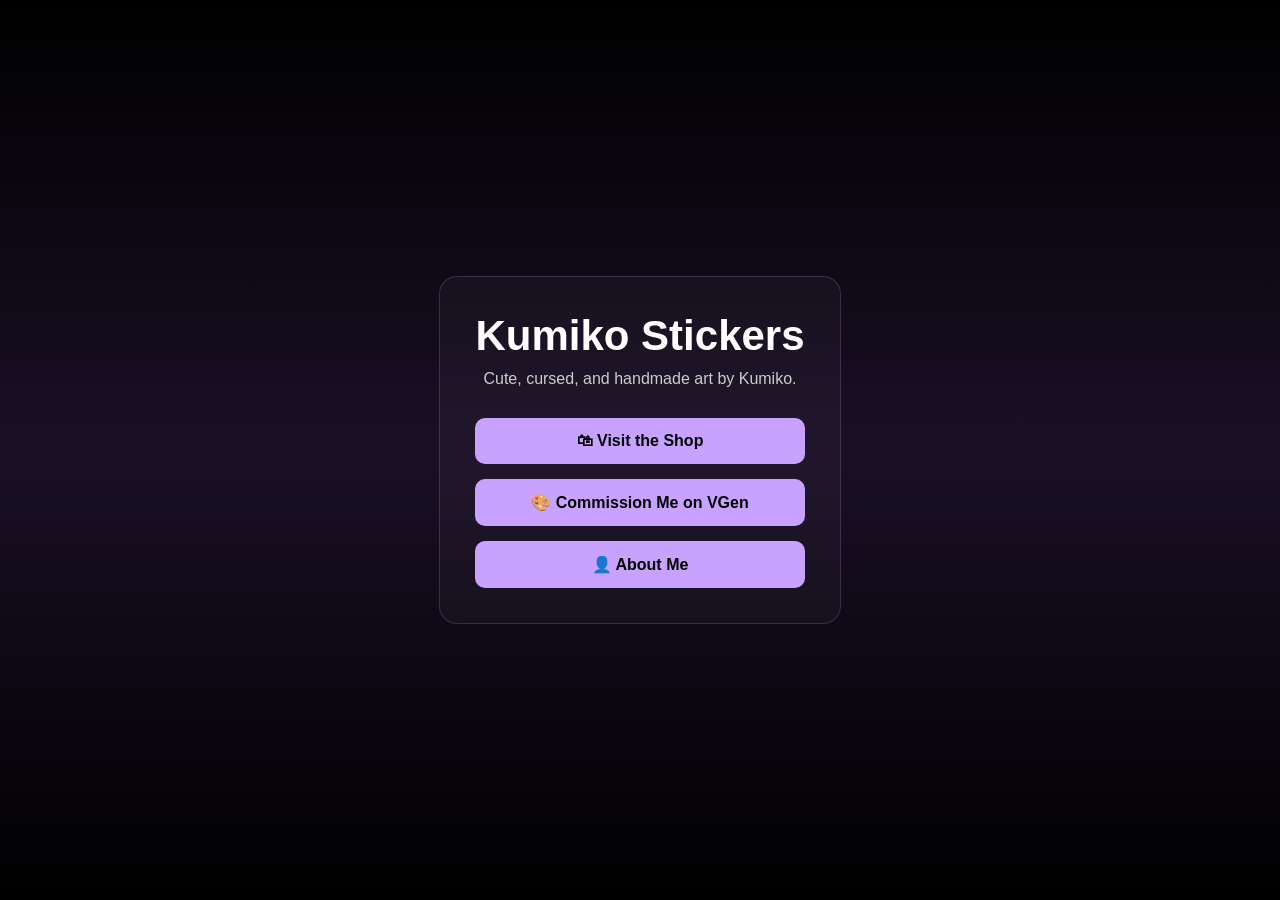
<file: index.html>
<!DOCTYPE html>
<html lang="en">
<head>
  <meta charset="UTF-8">
  <title>Kumiko Stickers</title>
  <link rel="stylesheet" href="style.css">
  <meta name="viewport" content="width=device-width, initial-scale=1.0">
</head>

<body class="home">

<div class="intro-container">
  <h1>Kumiko Stickers</h1>

  <p class="tagline">
    Cute, cursed, and handmade art by Kumiko.
  </p>

  <div class="menu-buttons">
    <a href="store.html" class="menu-btn">🛍 Visit the Shop</a>
    <a href="https://vgen.co/KumikoStickers" class="menu-btn">🎨 Commission Me on VGen</a>
    <a href="about.html" class="menu-btn">👤 About Me</a>
  </div>
</div>

</body>
</html>
</file>
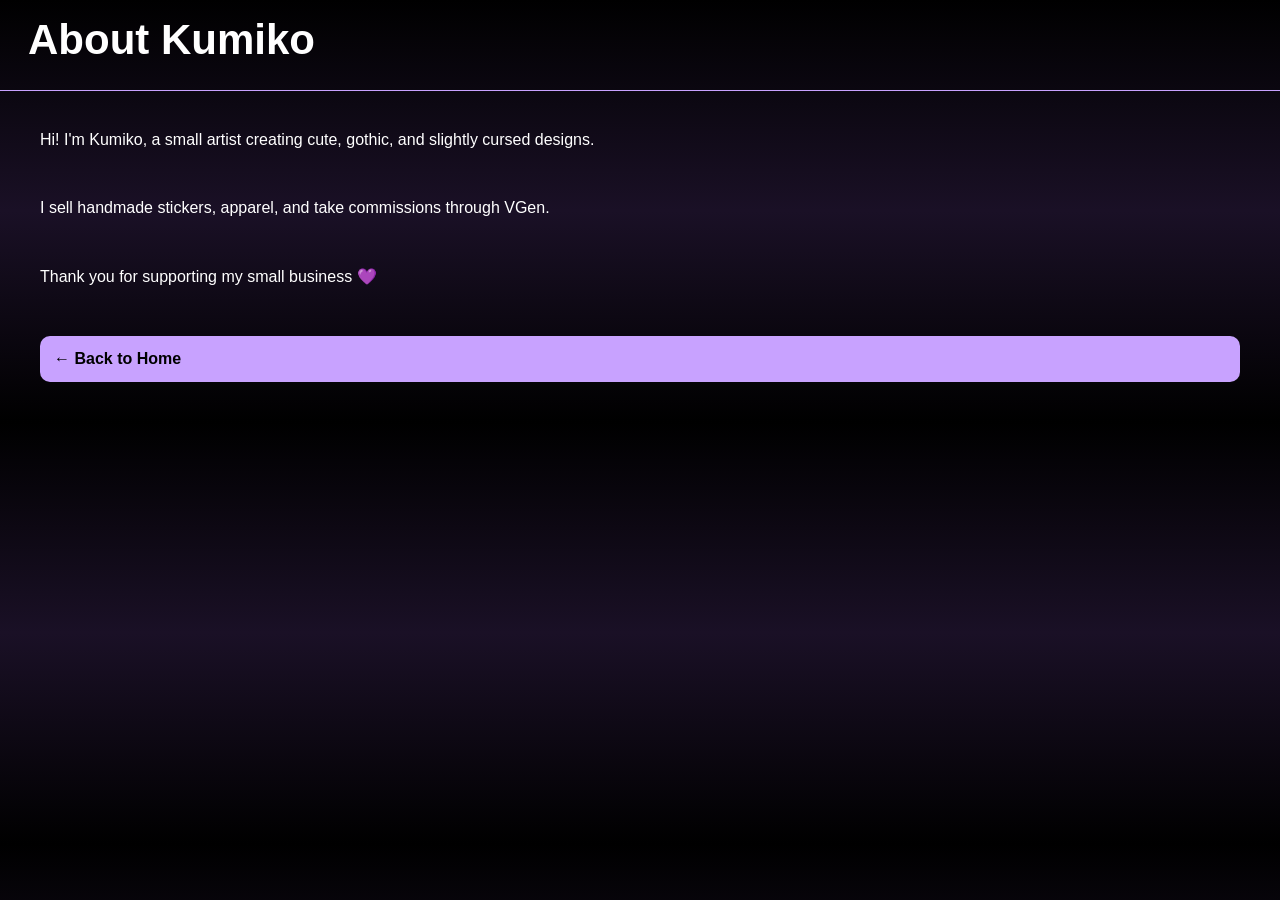
<file: about.html>
<!DOCTYPE html>
<html lang="en">
<head>
  <meta charset="UTF-8">
  <title>About - Kumiko Stickers</title>

  <link rel="stylesheet" href="style.css">

  <meta name="viewport" content="width=device-width, initial-scale=1.0">
</head>

<body>

<header>
  <h1>About Kumiko</h1>
</header>

<main class="about-container">

  <p>
    Hi! I'm Kumiko, a small artist creating cute, gothic, and slightly cursed designs.
  </p>

  <p>
    I sell handmade stickers, apparel, and take commissions through VGen.
  </p>

  <p>
    Thank you for supporting my small business 💜
  </p>

  <a href="index.html" class="menu-btn">
    ← Back to Home
  </a>

</main>

</body>
</html>
</file>
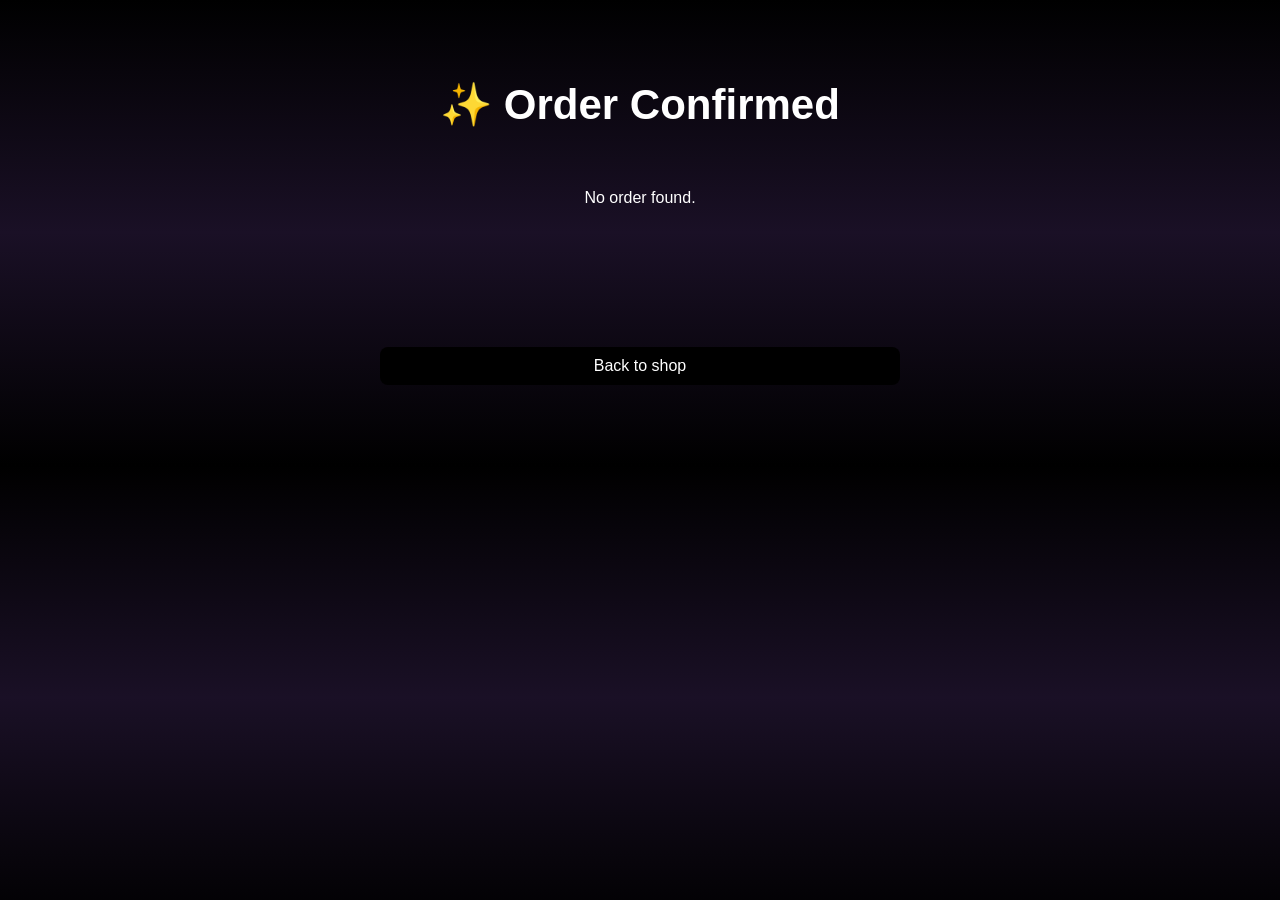
<file: success.html>
<!DOCTYPE html>
<html lang="en">
<head>
  <meta charset="UTF-8">
  <meta name="viewport" content="width=device-width, initial-scale=1.0">
  <title>Order Confirmed</title>
  <link rel="stylesheet" href="style.css">
</head>

<body class="store-page">

  <main style="max-width:600px;margin:40px auto;text-align:center;">

    <h1>✨ Order Confirmed</h1>

    <p id="message">Processing your order...</p>

    <div id="order-summary" style="text-align:left;margin-top:20px;"></div>

    <a href="store.html" style="
      display:inline-block;
      margin-top:20px;
      padding:10px 20px;
      background:#000;
      color:#fff;
      text-decoration:none;
      border-radius:8px;
    ">
      Back to shop
    </a>

  </main>

  <script>
    const order = JSON.parse(localStorage.getItem("lastOrder"));

    const message = document.getElementById("message");
    const summary = document.getElementById("order-summary");

    if (!order) {
      message.textContent = "No order found.";
    } else {
      message.textContent = "Thank you for your purchase!";

      summary.innerHTML = `
        <h3>Order Summary</h3>
        <p><strong>Total:</strong> £${order.total.toFixed(2)}</p>
        <p><strong>Shipping:</strong> £${order.shipping.toFixed(2)}</p>
        <p><strong>Items:</strong></p>
        <ul>
          ${order.items.map(i => `
            <li>${i.name} x${i.qty}</li>
          `).join("")}
        </ul>
      `;
    }
  </script>

</body>
</html>
</file>
<file: style.css>
/* =============================
   RESET
============================= */

* {
  margin: 0;
  padding: 0;
  box-sizing: border-box;
}

body {
  font-family: Arial, sans-serif;
  color: #fff;
  background: linear-gradient(180deg, #000, #1a1026, #000);
}

/* =============================
   HOME ONLY
============================= */

body.home {
  display: flex;
  justify-content: center;
  align-items: center;
  min-height: 100vh;
  text-align: center;
}

.intro-container {
  max-width: 500px;
  padding: 35px;
  background: rgba(255,255,255,0.03);
  border-radius: 18px;
  border: 1px solid rgba(200,162,255,0.2);
}

h1 {
  font-size: 42px;
  margin-bottom: 10px;
}

.tagline {
  color: #ccc;
  margin-bottom: 30px;
}

.menu-buttons {
  display: flex;
  flex-direction: column;
  gap: 15px;
}

.menu-btn {
  padding: 14px;
  background: #C8A2FF;
  color: black;
  text-decoration: none;
  border-radius: 10px;
  font-weight: bold;
}

/* =============================
   STORE LAYOUT
============================= */

body.store-page {
  text-align: left;
}

header {
  display: flex;
  justify-content: space-between;
  padding: 16px 28px;
  border-bottom: 1px solid #C8A2FF;
}

/* CART */

.header-right {
  position: fixed;
  top: 20px;
  right: 20px;
  display: flex;
  flex-direction: column;
  gap: 10px;
}

.cart-icon {
  background: #1c1c1c;
  padding: 10px 14px;
  border-radius: 10px;
  cursor: pointer;
}

.cart {
  position: fixed;
  right: -350px;
  top: 0;
  width: 300px;
  height: 100%;
  background: #1c1c1c;
  padding: 20px;
  transition: 0.3s;
  border-left: 2px solid #C8A2FF;
}

.cart.open {
  right: 0;
}

/* CATEGORIES */

main {
  padding: 40px;
  display: flex;
  flex-direction: column;
  gap: 50px;
}

.category h2 {
  border-left: 3px solid #C8A2FF;
  padding-left: 10px;
  margin-bottom: 10px;
}

/* GRID */

.grid {
  display: grid;
  grid-template-columns: repeat(auto-fill, minmax(160px, 1fr));
  gap: 18px;
}

/* PRODUCT */

.product {
  background: #1c1c1c;
  padding: 14px;
  border-radius: 14px;
}

.product img {
  width: 100%;
  border-radius: 10px;
}

/* BUTTON */

button {
  margin-top: 10px;
  padding: 10px;
  background: #C8A2FF;
  border: none;
  border-radius: 8px;
  cursor: pointer;
  font-weight: bold;
}

/* CART LIST */

#cart-items {
  list-style: none;
}

#cart-items li {
  padding: 6px 0;
  border-bottom: 1px solid #333;
}

#total {
  color: #C8A2FF;
}

#cart-items li {
  display: flex;
  justify-content: space-between;
  align-items: center;
  gap: 10px;
}

#cart-items button {
  padding: 4px 8px;
  font-size: 12px;
}

@media (max-width: 768px) {

  /* =============================
     GLOBAL SPACING FIX
  ============================= */

  main {
    padding: 16px !important;
    gap: 30px;
  }

  h1 {
    font-size: 22px;
  }

  /* =============================
     PRODUCT GRID (IMPORTANT)
  ============================= */

  .grid {
    grid-template-columns: repeat(2, 1fr);
    gap: 12px;
  }

  .product {
    padding: 10px;
    border-radius: 12px;
  }

  .product img {
    border-radius: 8px;
  }

  /* =============================
     CART BUTTON (TOP RIGHT FIX)
  ============================= */

  .header-right {
    top: 10px;
    right: 10px;
  }

  .cart-icon {
    padding: 8px 10px;
    font-size: 14px;
  }

  /* =============================
     CART DRAWER (MOBILE FULL WIDTH)
  ============================= */

  .cart {
    width: 100% !important;
    right: -100%;
    border-left: none;
  }

  .cart.open {
    right: 0;
  }

  /* =============================
     PRODUCT TEXT SCALE DOWN
  ============================= */

  .product h3 {
    font-size: 14px;
  }

  .product p {
    font-size: 13px;
  }

  button {
    padding: 8px;
    font-size: 13px;
  }

  /* =============================
     IMPROVE TOUCH TARGETS
  ============================= */

  button {
    min-height: 36px;
  }

   /* =============================
   MOBILE FIXES
============================= */

* {
  box-sizing: border-box;
}

body {
  margin: 0;
  overflow-x: hidden;
}

/* ===== HEADER ===== */

header {
  display: flex;
  flex-wrap: wrap;
  justify-content: space-between;
  align-items: center;
  padding: 12px;
  gap: 10px;
}

/* ===== CART ===== */

.cart {
  position: fixed;
  right: 10px;
  top: 60px;
  width: 90vw;
  max-width: 320px;
  background: #111;
  color: white;
  padding: 12px;
  border-radius: 10px;
  display: none;
  z-index: 999;
}

.cart.open {
  display: block;
}

/* ===== GRID FIX ===== */

.grid {
  display: grid;
  grid-template-columns: repeat(auto-fit, minmax(140px, 1fr));
  gap: 12px;
  padding: 10px;
}

/* ===== PRODUCT CARD ===== */

.product {
  width: 100%;
  background: #1a1a1a;
  border-radius: 10px;
  padding: 10px;
  text-align: center;
}

.product img {
  width: 100%;
  height: auto;
  border-radius: 8px;
}

/* ===== BUTTONS ===== */

button {
  width: 100%;
  padding: 8px;
  margin-top: 6px;
  border: none;
  border-radius: 6px;
}

/* ===== MOBILE SMALL SCREENS ===== */

@media (max-width: 480px) {

  header h1 {
    font-size: 18px;
  }

  .product {
    padding: 8px;
  }

  .grid {
    grid-template-columns: repeat(2, 1fr);
  }

}
  .cart-icon {
    min-height: 36px;
  }
}
</file>
